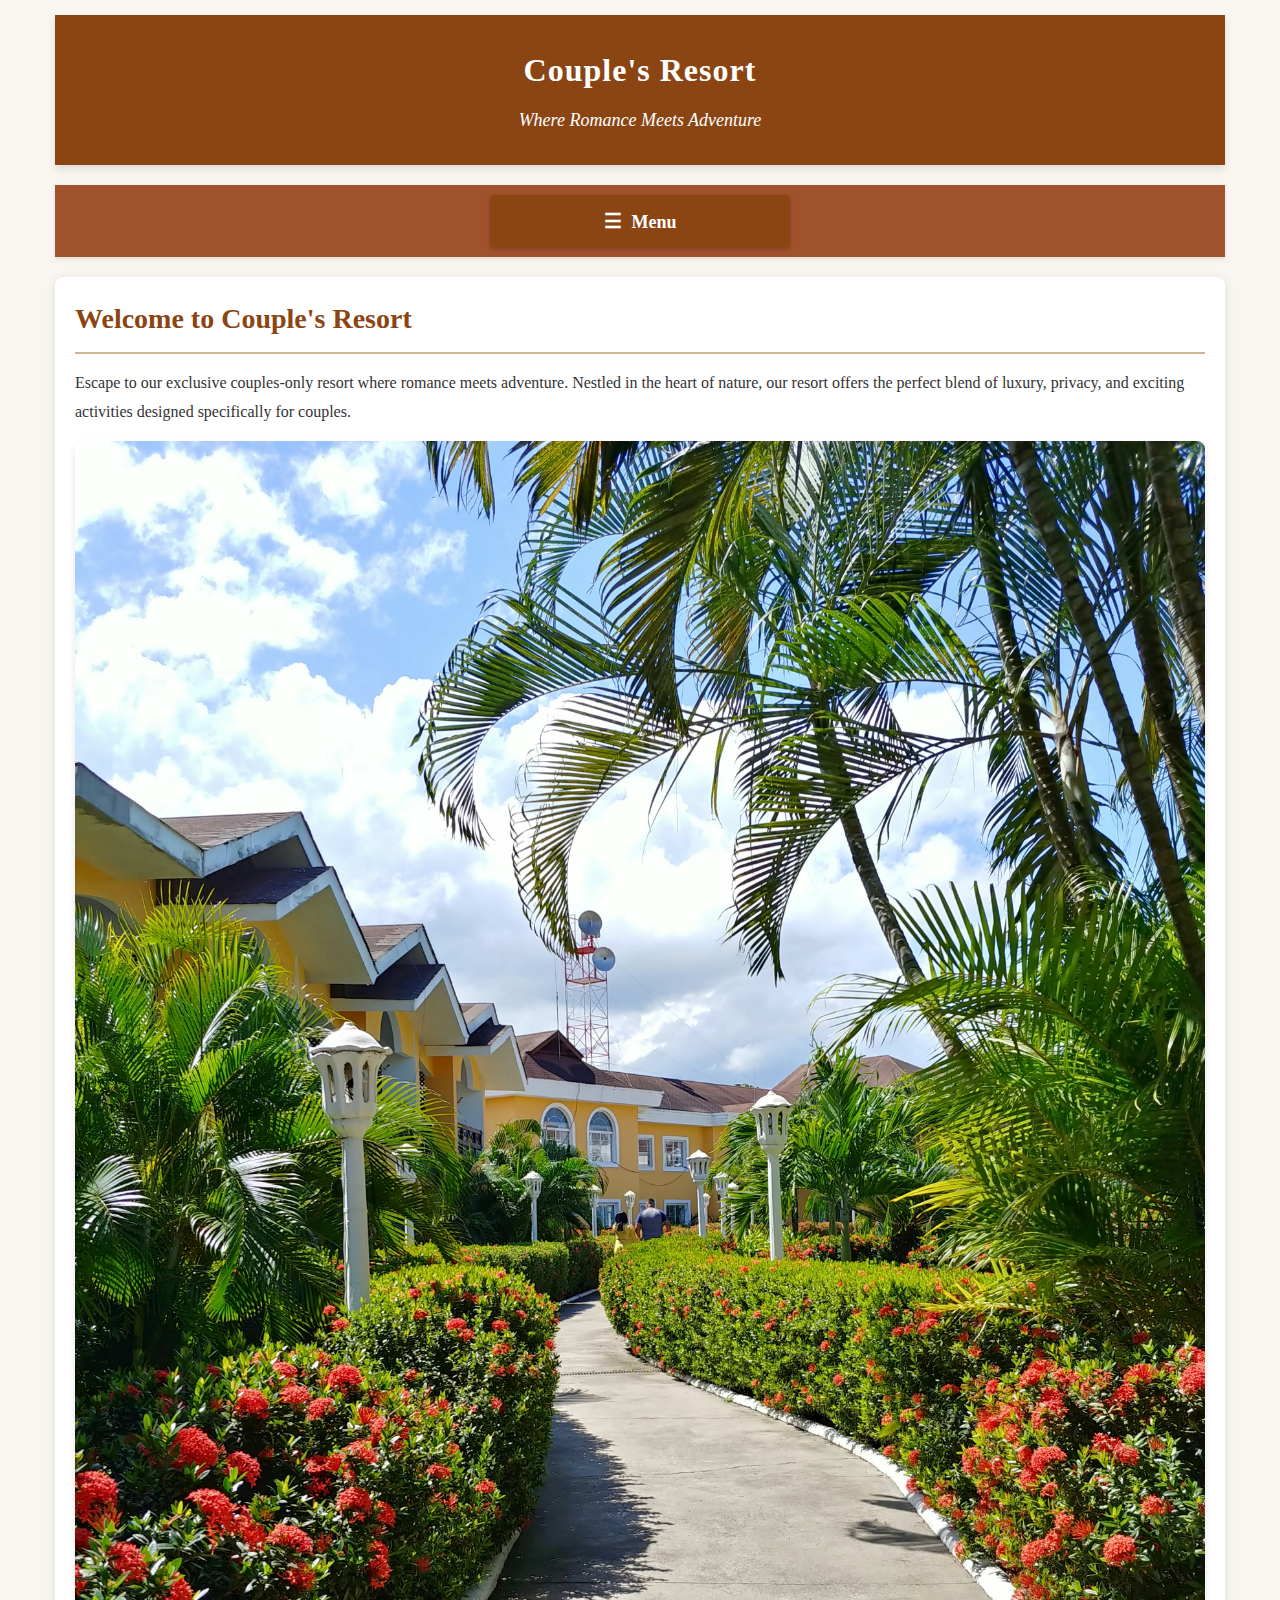
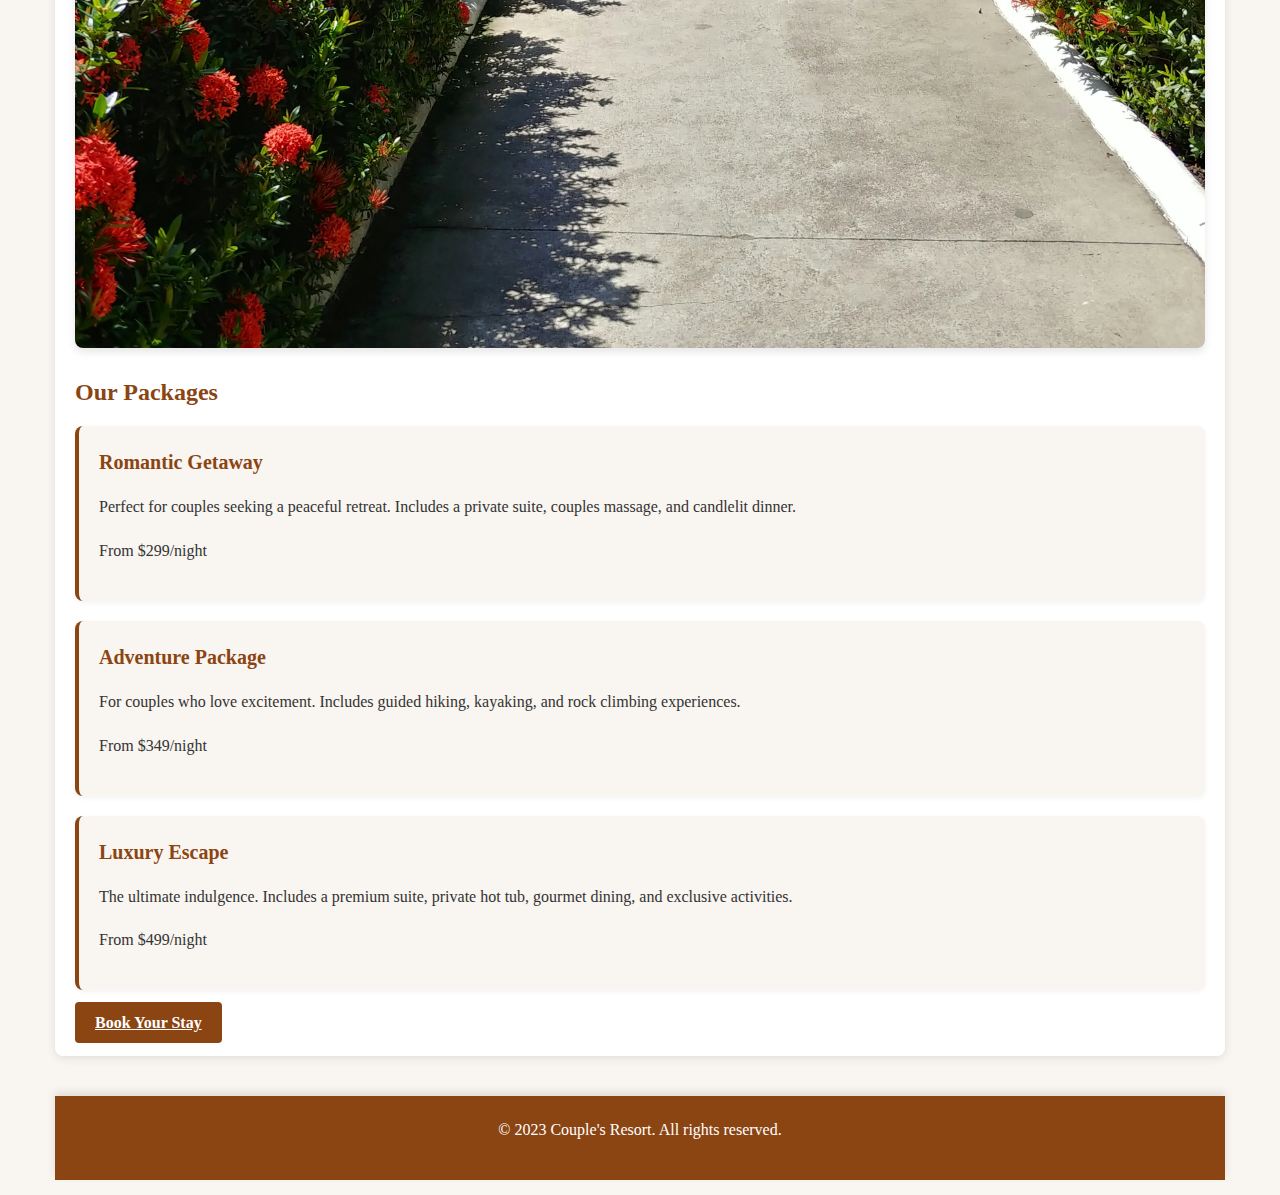
<file: index.html>
<!DOCTYPE html>
<html lang="en">
<head>
    <meta charset="UTF-8">
    <meta name="viewport" content="width=device-width, initial-scale=1.0">
    <title>Couple's Resort - Home</title>
    <link rel="stylesheet" href="css/main.css">
</head>
<body>
    <div class="container">
        <header>
            <div class="logo">Couple's Resort</div>
            <p class="header-tagline">Where Romance Meets Adventure</p>
        </header>
        
        <nav class="nav-container">
            <details class="nav-details">
                <summary class="nav-summary">Menu</summary>
                <ul class="nav-list">
                    <li class="nav-item"><a href="index.html" class="nav-link">Home</a></li>
                    <li class="nav-item"><a href="about.html" class="nav-link">About</a></li>
                    <li class="nav-item"><a href="thrills.html" class="nav-link">Activities</a></li>
                    <li class="nav-item"><a href="thrills-desktop.html" class="nav-link">Activities (Desktop)</a></li>
                    <li class="nav-item"><a href="booking.html" class="nav-link">Booking</a></li>
                </ul>
            </details>
        </nav>
        
        <main class="main-content">
            <h1 class="heading-1">Welcome to Couple's Resort</h1>
            <p class="paragraph">Escape to our exclusive couples-only resort where romance meets adventure. Nestled in the heart of nature, our resort offers the perfect blend of luxury, privacy, and exciting activities designed specifically for couples.</p>
            
            <img src="images/resort-entrance.jpg" alt="Couple's Resort Entrance" class="resort-image">
            
            <h2 class="heading-2">Our Packages</h2>
            
            <div class="package">
                <h3 class="heading-3">Romantic Getaway</h3>
                <p class="paragraph">Perfect for couples seeking a peaceful retreat. Includes a private suite, couples massage, and candlelit dinner.</p>
                <p class="paragraph">From $299/night</p>
            </div>
            
            <div class="package">
                <h3 class="heading-3">Adventure Package</h3>
                <p class="paragraph">For couples who love excitement. Includes guided hiking, kayaking, and rock climbing experiences.</p>
                <p class="paragraph">From $349/night</p>
            </div>
            
            <div class="package">
                <h3 class="heading-3">Luxury Escape</h3>
                <p class="paragraph">The ultimate indulgence. Includes a premium suite, private hot tub, gourmet dining, and exclusive activities.</p>
                <p class="paragraph">From $499/night</p>
            </div>
            
            <a href="booking.html" class="button">Book Your Stay</a>
        </main>
        
        <footer>
            <p class="paragraph">© 2023 Couple's Resort. All rights reserved.</p>
        </footer>
    </div>
</body>
</html>
</file>
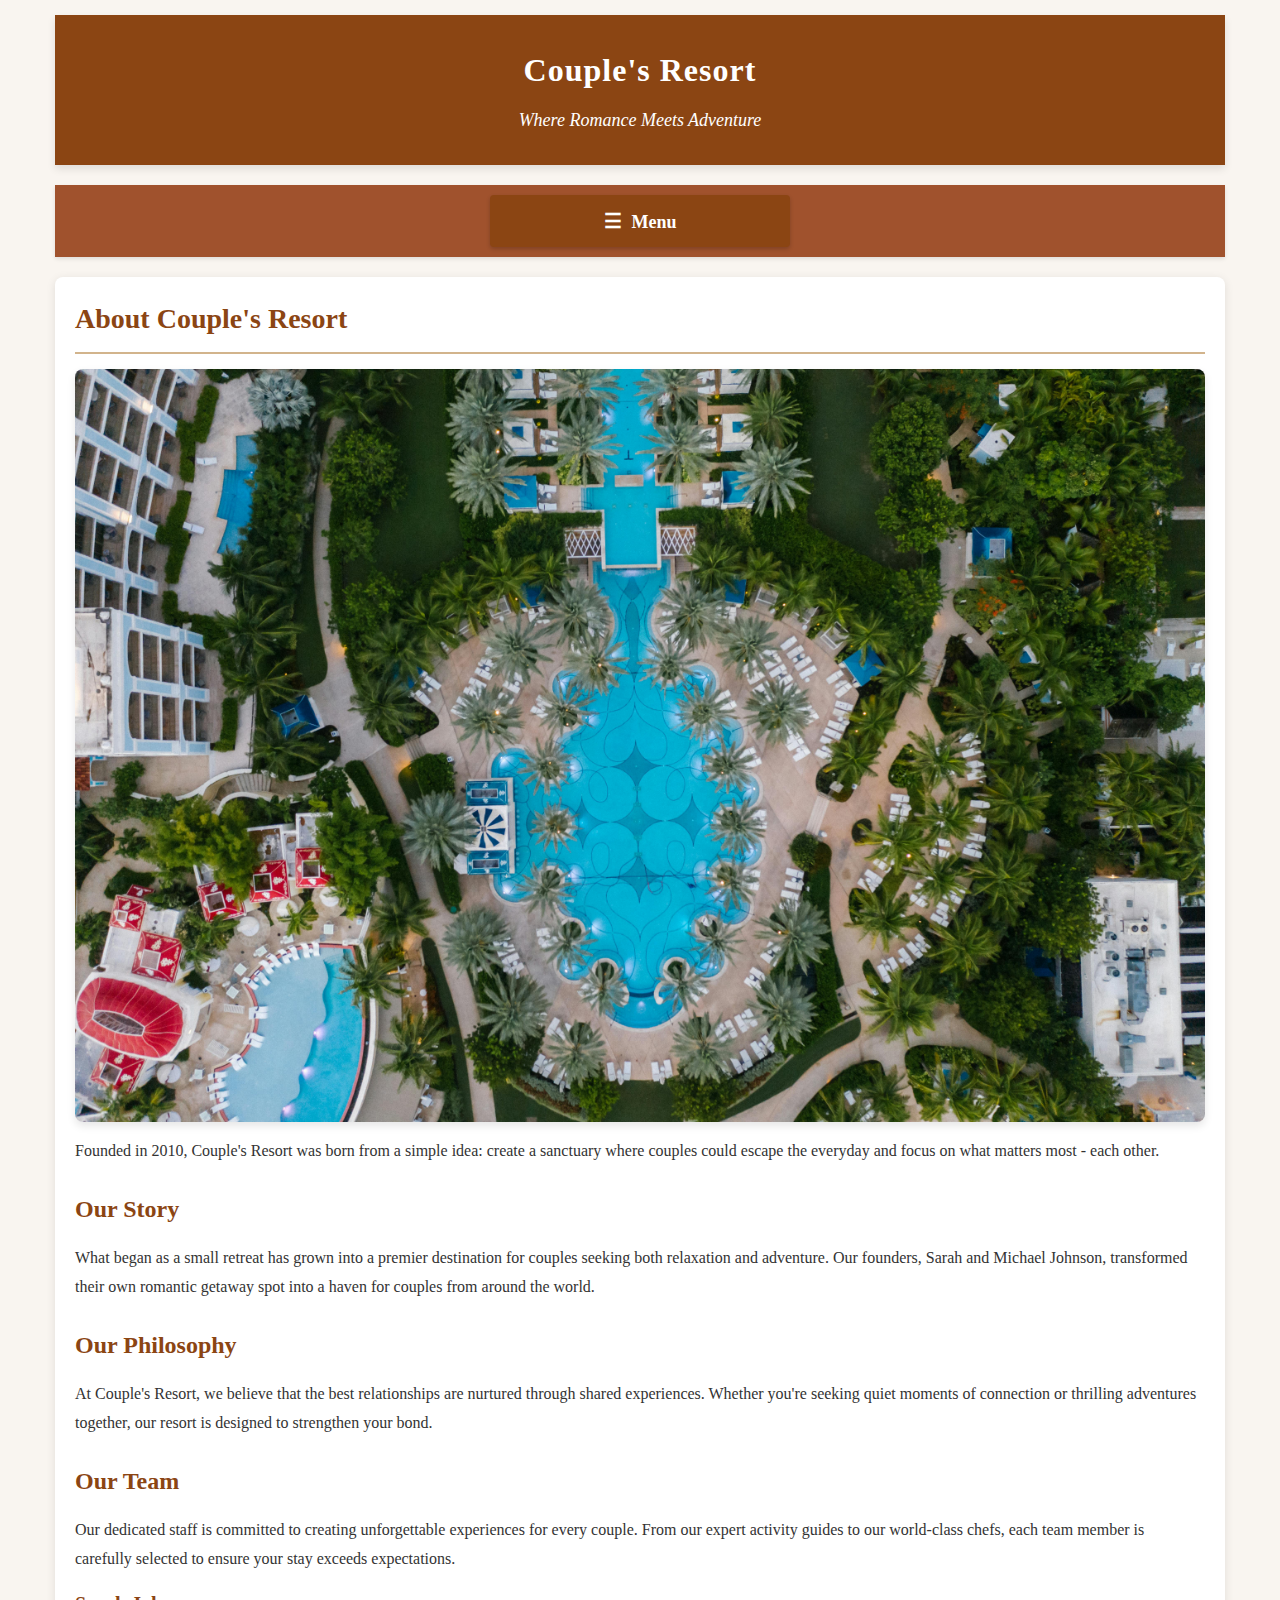
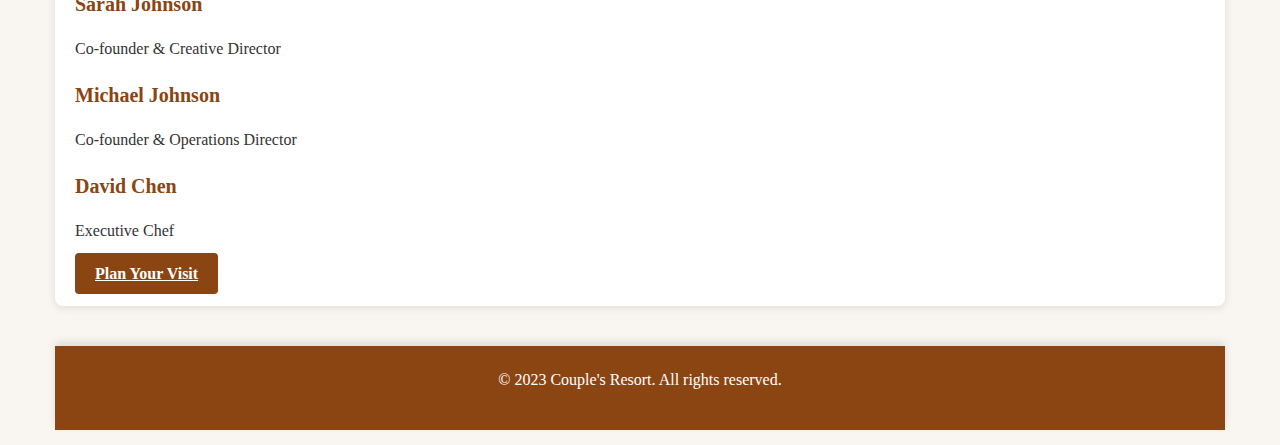
<file: about.html>
<!DOCTYPE html>
<html lang="en">
<head>
    <meta charset="UTF-8">
    <meta name="viewport" content="width=device-width, initial-scale=1.0">
    <title>About Us - Couple's Resort</title>
    <link rel="stylesheet" href="css/main.css">
</head>
<body>
    <div class="container">
        <header>
            <div class="logo">Couple's Resort</div>
            <p class="header-tagline">Where Romance Meets Adventure</p>
        </header>
        
        <nav class="nav-container">
            <details class="nav-details">
                <summary class="nav-summary">Menu</summary>
                <ul class="nav-list">
                    <li class="nav-item"><a href="index.html" class="nav-link">Home</a></li>
                    <li class="nav-item"><a href="about.html" class="nav-link">About</a></li>
                    <li class="nav-item"><a href="thrills.html" class="nav-link">Activities</a></li>
                    <li class="nav-item"><a href="thrills-desktop.html" class="nav-link">Activities (Desktop)</a></li>
                    <li class="nav-item"><a href="booking.html" class="nav-link">Booking</a></li>
                </ul>
            </details>
        </nav>
        
        <main class="main-content">
            <h1 class="heading-1">About Couple's Resort</h1>
            
            <img src="images/resort-aerial.jpg" alt="Aerial View of Couple's Resort" class="resort-image">
            
            <p class="paragraph">Founded in 2010, Couple's Resort was born from a simple idea: create a sanctuary where couples could escape the everyday and focus on what matters most - each other.</p>
            
            <h2 class="heading-2">Our Story</h2>
            <p class="paragraph">What began as a small retreat has grown into a premier destination for couples seeking both relaxation and adventure. Our founders, Sarah and Michael Johnson, transformed their own romantic getaway spot into a haven for couples from around the world.</p>
            
            <h2 class="heading-2">Our Philosophy</h2>
            <p class="paragraph">At Couple's Resort, we believe that the best relationships are nurtured through shared experiences. Whether you're seeking quiet moments of connection or thrilling adventures together, our resort is designed to strengthen your bond.</p>
            
            <h2 class="heading-2">Our Team</h2>
            <p class="paragraph">Our dedicated staff is committed to creating unforgettable experiences for every couple. From our expert activity guides to our world-class chefs, each team member is carefully selected to ensure your stay exceeds expectations.</p>
            
            <div class="team-member">
                <h3 class="heading-3">Sarah Johnson</h3>
                <p class="paragraph">Co-founder & Creative Director</p>
            </div>
            
            <div class="team-member">
                <h3 class="heading-3">Michael Johnson</h3>
                <p class="paragraph">Co-founder & Operations Director</p>
            </div>
            
            <div class="team-member">
                <h3 class="heading-3">David Chen</h3>
                <p class="paragraph">Executive Chef</p>
            </div>
            
            <a href="booking.html" class="button">Plan Your Visit</a>
        </main>
        
        <footer>
            <p class="paragraph">© 2023 Couple's Resort. All rights reserved.</p>
        </footer>
    </div>
</body>
</html>
</file>
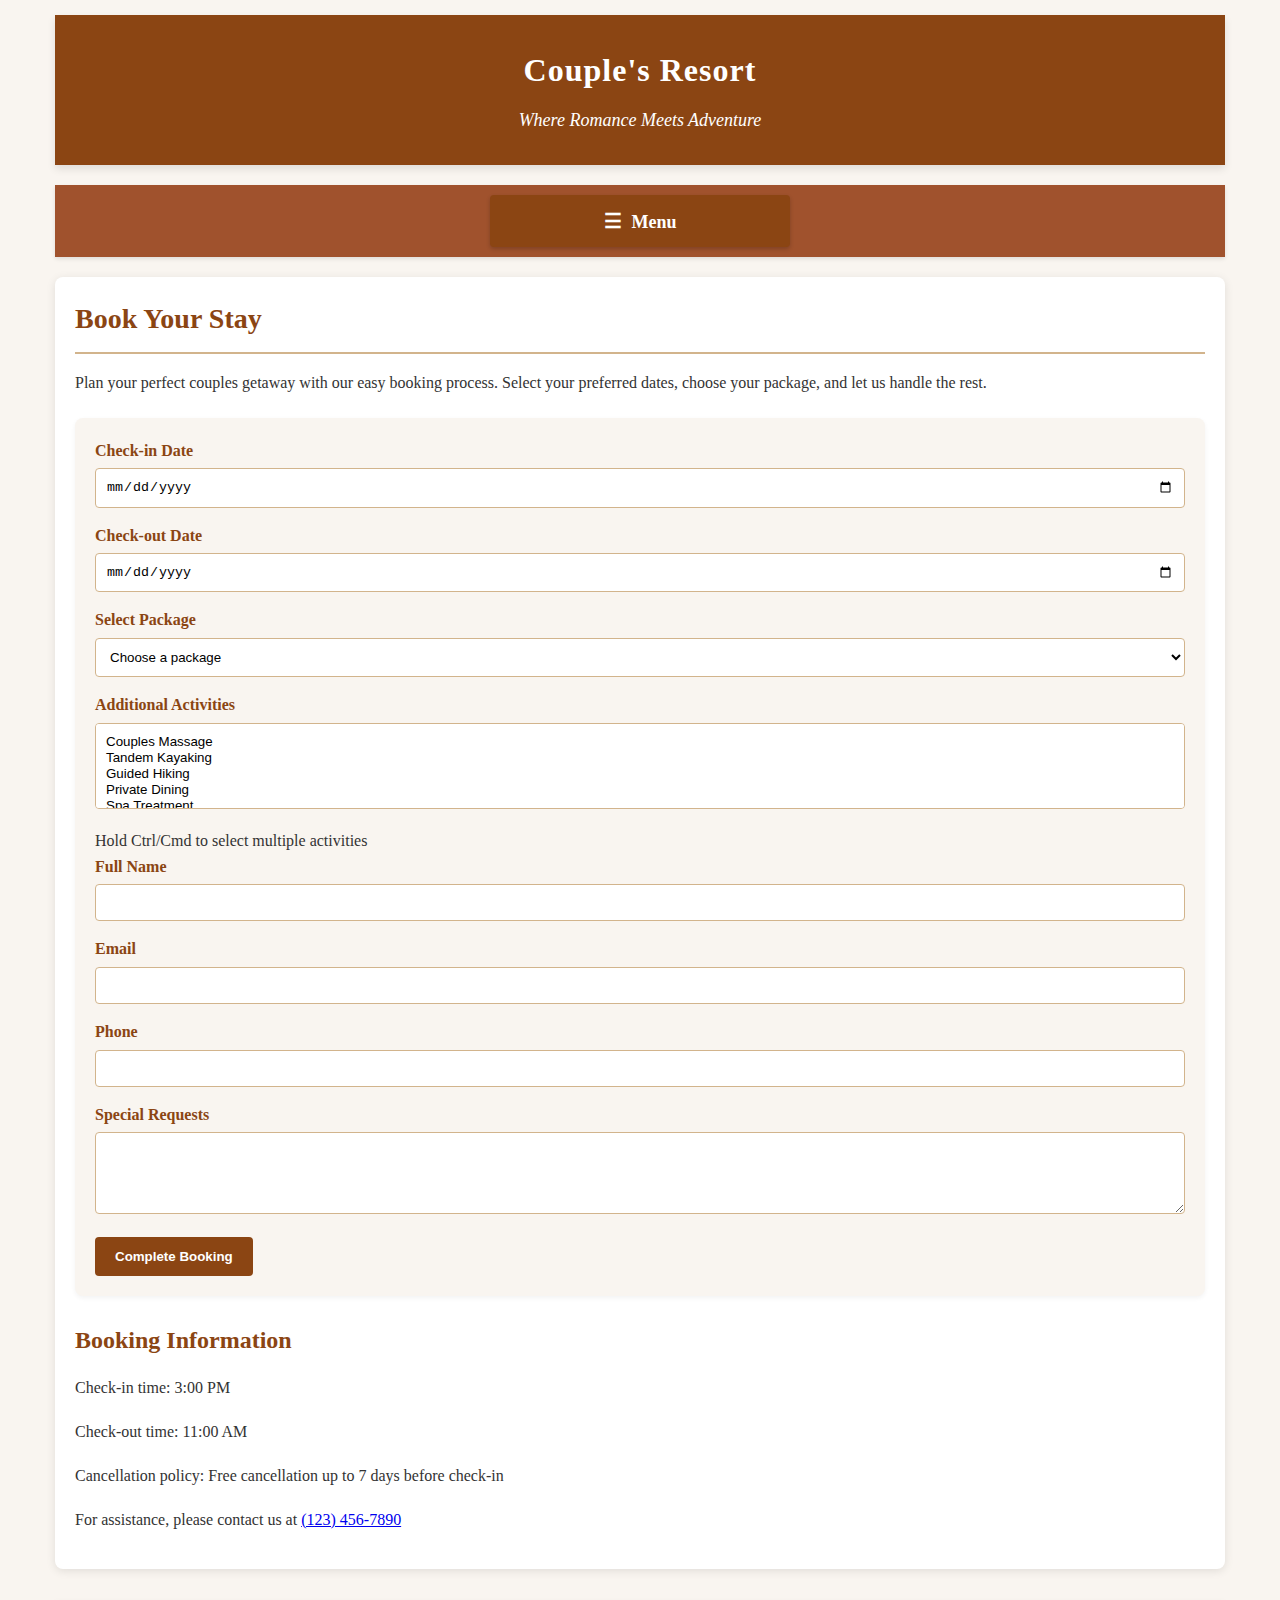
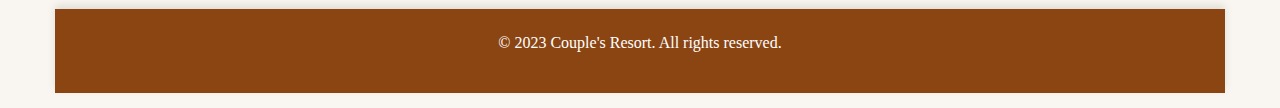
<file: booking.html>
<!DOCTYPE html>
<html lang="en">
<head>
    <meta charset="UTF-8">
    <meta name="viewport" content="width=device-width, initial-scale=1.0">
    <title>Booking - Couple's Resort</title>
    <link rel="stylesheet" href="css/main.css">
</head>
<body>
    <div class="container">
        <header>
            <div class="logo">Couple's Resort</div>
            <p class="header-tagline">Where Romance Meets Adventure</p>
        </header>
        
        <nav class="nav-container">
            <details class="nav-details">
                <summary class="nav-summary">Menu</summary>
                <ul class="nav-list">
                    <li class="nav-item"><a href="index.html" class="nav-link">Home</a></li>
                    <li class="nav-item"><a href="about.html" class="nav-link">About</a></li>
                    <li class="nav-item"><a href="thrills.html" class="nav-link">Activities</a></li>
                    <li class="nav-item"><a href="thrills-desktop.html" class="nav-link">Activities (Desktop)</a></li>
                    <li class="nav-item"><a href="booking.html" class="nav-link">Booking</a></li>
                </ul>
            </details>
        </nav>
        
        <main class="main-content">
            <h1 class="heading-1">Book Your Stay</h1>
            
            <p class="paragraph">Plan your perfect couples getaway with our easy booking process. Select your preferred dates, choose your package, and let us handle the rest.</p>
            
            <form class="booking-form">
                <div class="form-group">
                    <label for="check-in" class="form-label">Check-in Date</label>
                    <input type="date" id="check-in" class="form-input" required>
                </div>
                
                <div class="form-group">
                    <label for="check-out" class="form-label">Check-out Date</label>
                    <input type="date" id="check-out" class="form-input" required>
                </div>
                
                <div class="form-group">
                    <label for="package" class="form-label">Select Package</label>
                    <select id="package" class="form-select" required>
                        <option value="">Choose a package</option>
                        <option value="romantic">Romantic Getaway</option>
                        <option value="adventure">Adventure Package</option>
                        <option value="luxury">Luxury Escape</option>
                    </select>
                </div>
                
                <div class="form-group">
                    <label for="activities" class="form-label">Additional Activities</label>
                    <select id="activities" class="form-select" multiple>
                        <option value="massage">Couples Massage</option>
                        <option value="kayaking">Tandem Kayaking</option>
                        <option value="hiking">Guided Hiking</option>
                        <option value="dining">Private Dining</option>
                        <option value="spa">Spa Treatment</option>
                    </select>
                    <p class="form-help">Hold Ctrl/Cmd to select multiple activities</p>
                </div>
                
                <div class="form-group">
                    <label for="name" class="form-label">Full Name</label>
                    <input type="text" id="name" class="form-input" required>
                </div>
                
                <div class="form-group">
                    <label for="email" class="form-label">Email</label>
                    <input type="email" id="email" class="form-input" required>
                </div>
                
                <div class="form-group">
                    <label for="phone" class="form-label">Phone</label>
                    <input type="tel" id="phone" class="form-input" required>
                </div>
                
                <div class="form-group">
                    <label for="special-requests" class="form-label">Special Requests</label>
                    <textarea id="special-requests" class="form-textarea" rows="4"></textarea>
                </div>
                
                <button type="submit" class="button">Complete Booking</button>
            </form>
            
            <div class="booking-info">
                <h2 class="heading-2">Booking Information</h2>
                <p class="paragraph">Check-in time: 3:00 PM</p>
                <p class="paragraph">Check-out time: 11:00 AM</p>
                <p class="paragraph">Cancellation policy: Free cancellation up to 7 days before check-in</p>
                <p class="paragraph">For assistance, please contact us at <a href="tel:+1234567890" class="link">(123) 456-7890</a></p>
            </div>
        </main>
        
        <footer>
            <p class="paragraph">© 2023 Couple's Resort. All rights reserved.</p>
        </footer>
    </div>
</body>
</html>
</file>
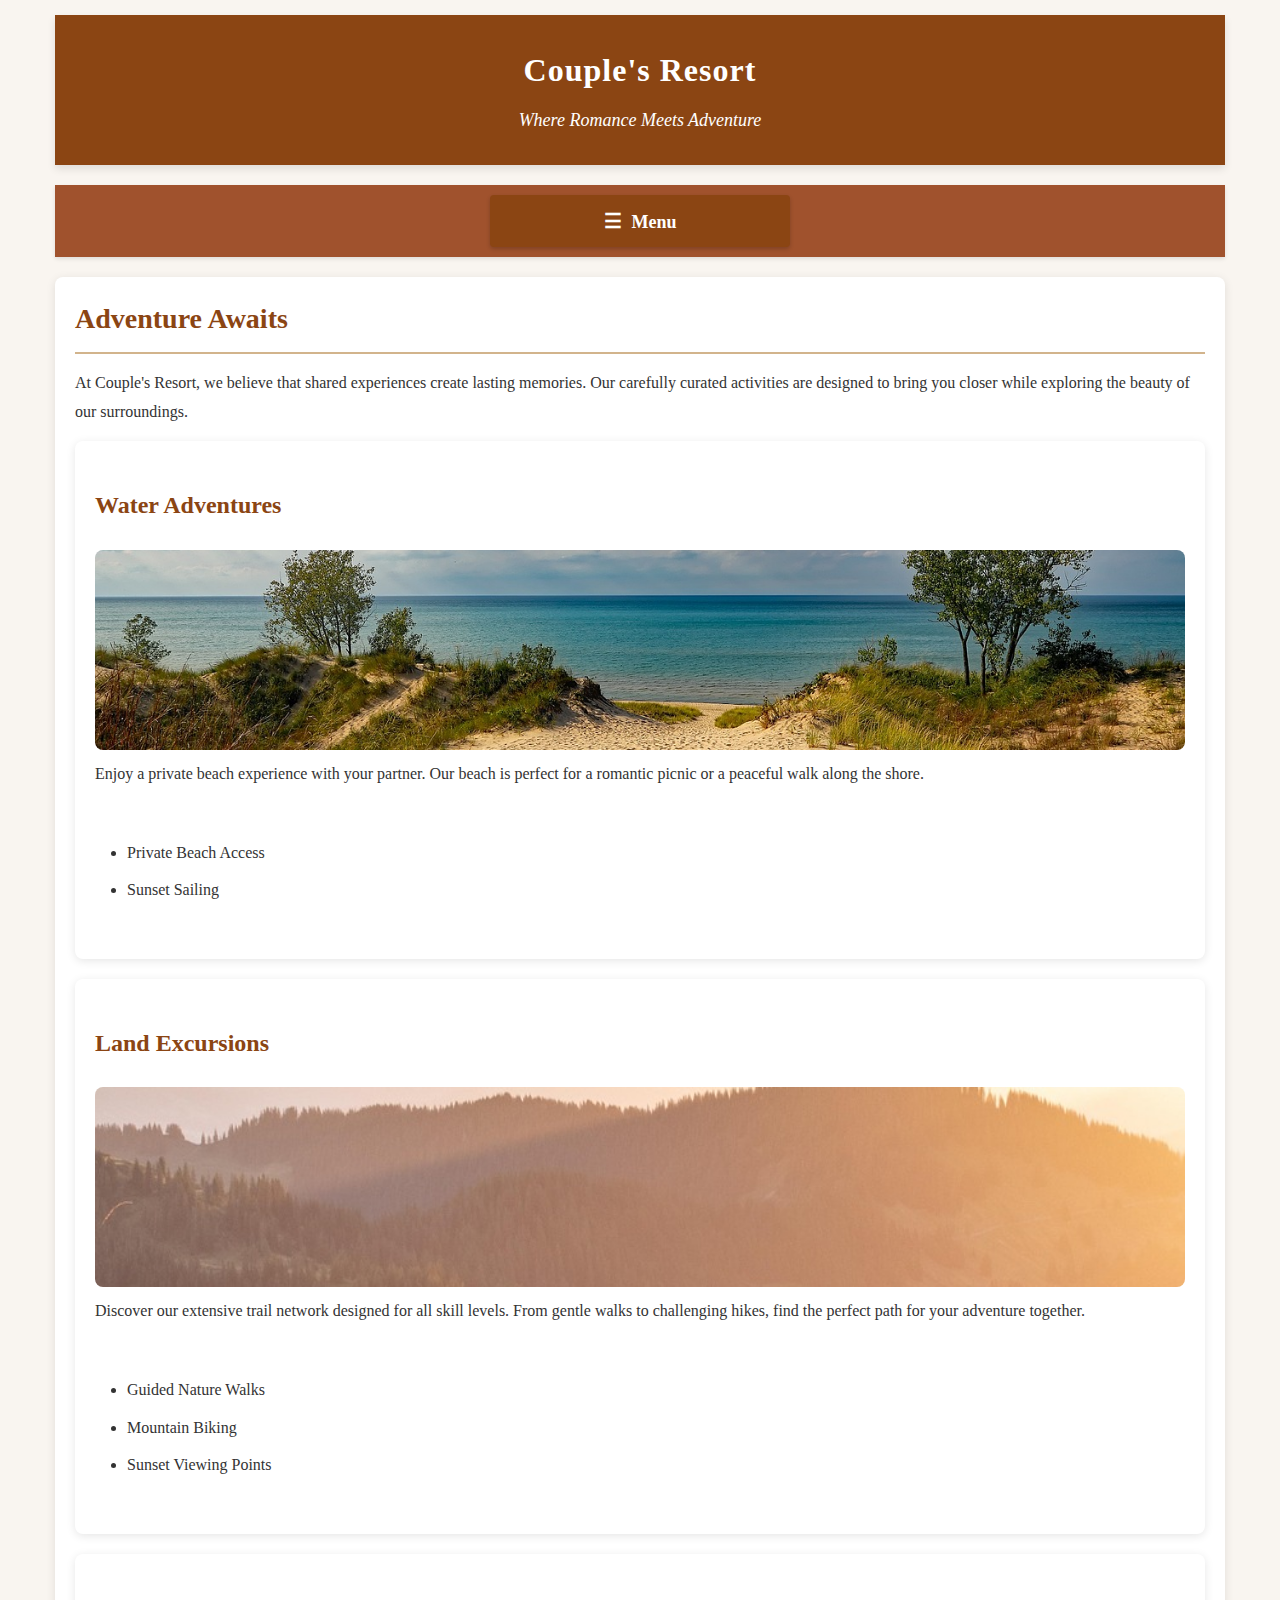
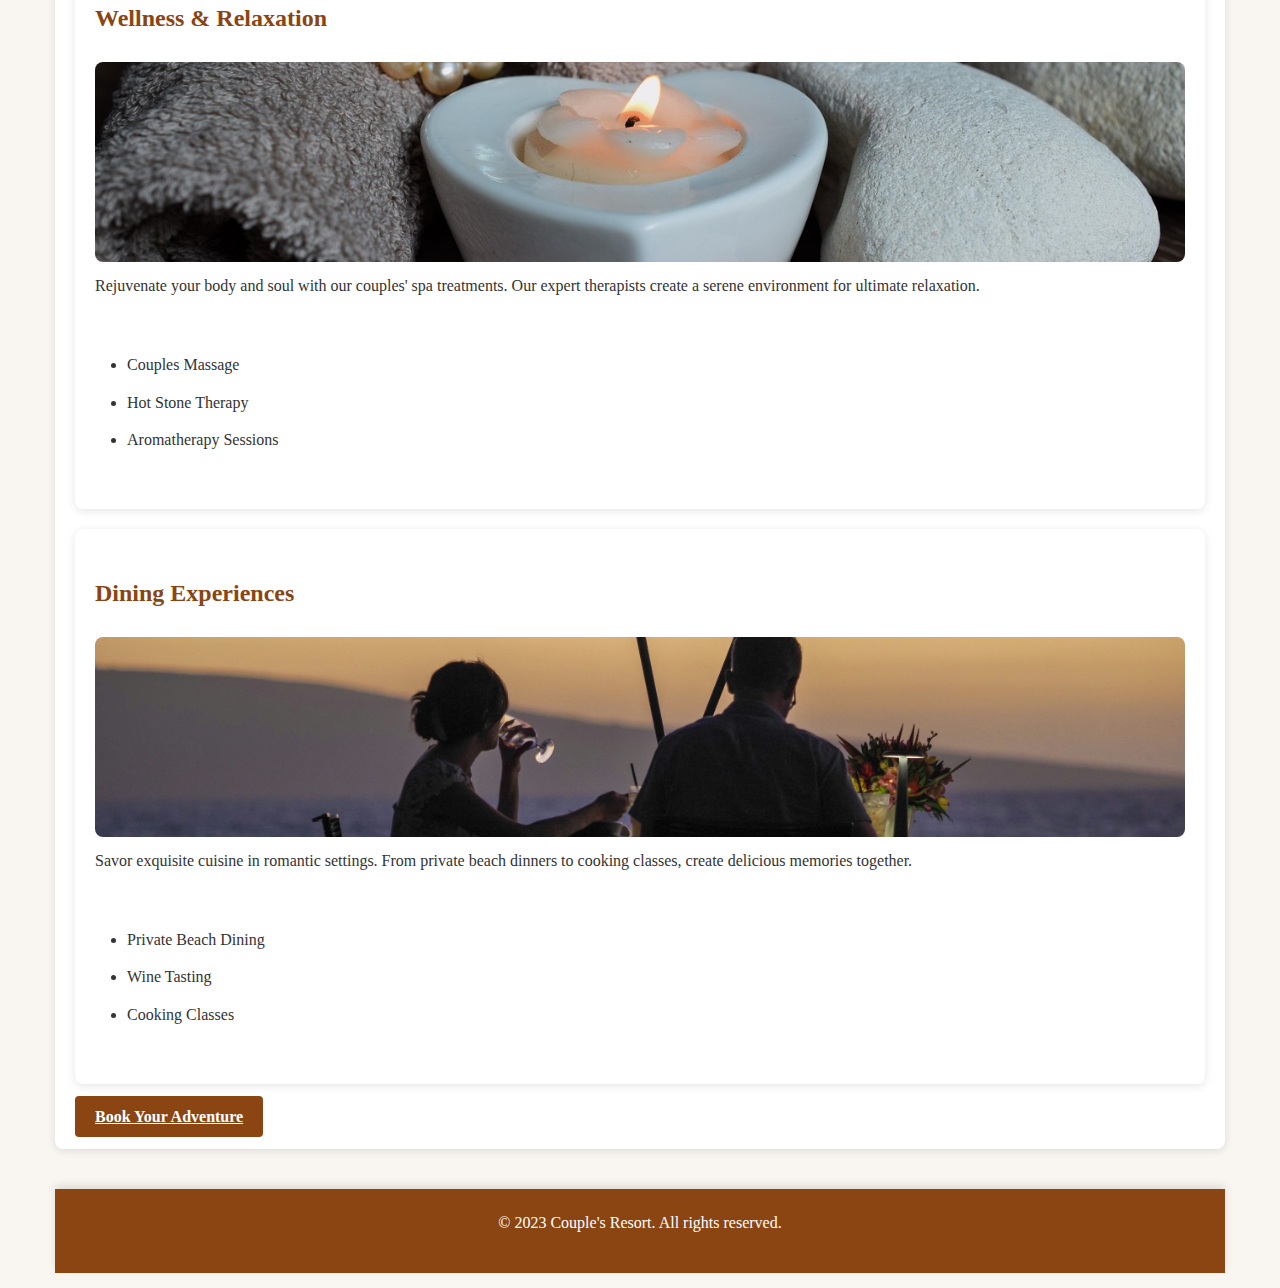
<file: thrills.html>
<!DOCTYPE html>
<html lang="en">
<head>
    <meta charset="UTF-8">
    <meta name="viewport" content="width=device-width, initial-scale=1.0">
    <title>Activities - Couple's Resort</title>
    <link rel="stylesheet" href="css/main.css">
</head>
<body>
    <div class="container">
        <header>
            <div class="logo">Couple's Resort</div>
            <p class="header-tagline">Where Romance Meets Adventure</p>
        </header>
        
        <nav class="nav-container">
            <details class="nav-details">
                <summary class="nav-summary">Menu</summary>
                <ul class="nav-list">
                    <li class="nav-item"><a href="index.html" class="nav-link">Home</a></li>
                    <li class="nav-item"><a href="about.html" class="nav-link">About</a></li>
                    <li class="nav-item"><a href="thrills.html" class="nav-link">Activities</a></li>
                    <li class="nav-item"><a href="thrills-desktop.html" class="nav-link">Activities (Desktop)</a></li>
                    <li class="nav-item"><a href="booking.html" class="nav-link">Booking</a></li>
                </ul>
            </details>
        </nav>
        
        <main class="main-content">
            <h1 class="heading-1">Adventure Awaits</h1>
            
            <p class="paragraph">At Couple's Resort, we believe that shared experiences create lasting memories. Our carefully curated activities are designed to bring you closer while exploring the beauty of our surroundings.</p>
            
            <div class="activity-section">
                <h2 class="heading-2">Water Adventures</h2>
                <img src="images/private-beach.jpg" alt="Private Beach" class="activity-image">
                <p class="paragraph">Enjoy a private beach experience with your partner. Our beach is perfect for a romantic picnic or a peaceful walk along the shore.</p>
                <ul class="activity-list">
                    <li class="activity-item">Private Beach Access</li>
                    <li class="activity-item">Sunset Sailing</li>
                </ul>
            </div>
            
            <div class="activity-section">
                <h2 class="heading-2">Land Excursions</h2>
                <img src="images/hiking.jpg" alt="Couple Hiking" class="activity-image">
                <p class="paragraph">Discover our extensive trail network designed for all skill levels. From gentle walks to challenging hikes, find the perfect path for your adventure together.</p>
                <ul class="activity-list">
                    <li class="activity-item">Guided Nature Walks</li>
                    <li class="activity-item">Mountain Biking</li>
                    <li class="activity-item">Sunset Viewing Points</li>
                </ul>
            </div>
            
            <div class="activity-section">
                <h2 class="heading-2">Wellness & Relaxation</h2>
                <img src="images/spa.jpg" alt="Couple's Spa" class="activity-image">
                <p class="paragraph">Rejuvenate your body and soul with our couples' spa treatments. Our expert therapists create a serene environment for ultimate relaxation.</p>
                <ul class="activity-list">
                    <li class="activity-item">Couples Massage</li>
                    <li class="activity-item">Hot Stone Therapy</li>
                    <li class="activity-item">Aromatherapy Sessions</li>
                </ul>
            </div>
            
            <div class="activity-section">
                <h2 class="heading-2">Dining Experiences</h2>
                <img src="images/dining.jpg" alt="Romantic Dining" class="activity-image">
                <p class="paragraph">Savor exquisite cuisine in romantic settings. From private beach dinners to cooking classes, create delicious memories together.</p>
                <ul class="activity-list">
                    <li class="activity-item">Private Beach Dining</li>
                    <li class="activity-item">Wine Tasting</li>
                    <li class="activity-item">Cooking Classes</li>
                </ul>
            </div>
            
            <a href="booking.html" class="button">Book Your Adventure</a>
        </main>
        
        <footer>
            <p class="paragraph">© 2023 Couple's Resort. All rights reserved.</p>
        </footer>
    </div>
</body>
</html>
</file>
<file: css/main.css>
/* reset */
* {
  margin: 0;
  padding: 0;
  box-sizing: border-box;
}

body {
  font-family: 'Georgia', serif;
  line-height: 1.6;
  color: #333;
  background-color: #f9f5f0;
}

.container {
  display: grid;
  grid-template-columns: 1fr;
  gap: 20px;
  padding: 15px;
  max-width: 1200px;
  margin: 0 auto;
}

header {
  background-color: #8b4513;
  color: white;
  padding: 30px 20px;
  text-align: center;
  box-shadow: 0 4px 8px rgba(0, 0, 0, 0.1);
}

.logo {
  font-size: 32px;
  font-weight: bold;
  margin-bottom: 10px;
  font-family: 'Times New Roman', serif;
  letter-spacing: 1px;
}

.header-tagline {
  font-style: italic;
  font-size: 18px;
}

.nav-container {
  background-color: #a0522d;
  padding: 10px;
  box-shadow: 0 2px 4px rgba(0, 0, 0, 0.1);
}

.nav-details {
  margin: 0 auto;
  max-width: 300px;
}

.nav-summary {
  color: white;
  font-size: 18px;
  font-weight: bold;
  padding: 10px;
  cursor: pointer;
  text-align: center;
  list-style: none;
  background-color: #8b4513;
  border-radius: 4px;
  box-shadow: 0 2px 4px rgba(0, 0, 0, 0.2);
}

.nav-summary::before {
  content: "☰";
  margin-right: 10px;
  font-size: 20px;
}

.nav-list {
  margin: 16px 0;
  padding-left: 0;
  list-style: none;
}

.nav-item {
  margin: 8px 0;
}

.nav-link {
  color: white;
  text-decoration: none;
  display: block;
  padding: 10px 20px;
  transition: background-color 0.3s;
}

.nav-link:hover {
  background-color: #8b4513;
}

.main-content {
  padding: 20px;
  background-color: white;
  border-radius: 8px;
  box-shadow: 0 2px 10px rgba(0, 0, 0, 0.1);
}

.heading-1, .heading-2, .heading-3 {
  margin-bottom: 15px;
  color: #8b4513;
  font-family: 'Times New Roman', serif;
}

.heading-1 {
  font-size: 28px;
  border-bottom: 2px solid #d2b48c;
  padding-bottom: 10px;
}

.heading-2 {
  font-size: 24px;
  margin-top: 25px;
}

.heading-3 {
  font-size: 20px;
}

.paragraph {
  margin-bottom: 15px;
  line-height: 1.8;
}

footer {
  background-color: #8b4513;
  color: white;
  text-align: center;
  padding: 20px;
  margin-top: 20px;
  box-shadow: 0 -4px 8px rgba(0, 0, 0, 0.1);
}

.resort-image {
  max-width: 100%;
  height: auto;
  display: block;
  margin: 15px 0;
  border-radius: 8px;
  box-shadow: 0 4px 8px rgba(0, 0, 0, 0.1);
}

.booking-form {
  margin: 20px 0;
  background-color: #f9f5f0;
  padding: 20px;
  border-radius: 8px;
  box-shadow: 0 2px 5px rgba(0, 0, 0, 0.05);
}

.form-label {
  display: block;
  margin-bottom: 5px;
  font-weight: bold;
  color: #8b4513;
}

.form-input, .form-textarea, .form-select {
  width: 100%;
  padding: 10px;
  margin-bottom: 15px;
  border: 1px solid #d2b48c;
  border-radius: 4px;
  background-color: white;
}

.button {
  background-color: #8b4513;
  color: white;
  border: none;
  padding: 12px 20px;
  cursor: pointer;
  border-radius: 4px;
  font-weight: bold;
  transition: background-color 0.3s;
}

.button:hover {
  background-color: #a0522d;
}

@keyframes pulse {
  0% { transform: scale(1); }
  50% { transform: scale(1.05); }
  100% { transform: scale(1); }
}

.animate-button {
  animation: pulse 1s infinite;
}

.completion-check::after {
  content: "✓";
  color: #4CAF50;
  margin-left: 5px;
  font-weight: bold;
}

.details-container {
  margin-bottom: 20px;
  border: 1px solid #d2b48c;
  border-radius: 8px;
  overflow: hidden;
}

.details-summary {
  background-color: #f9f5f0;
  padding: 15px;
  cursor: pointer;
  font-weight: bold;
  color: #8b4513;
  position: relative;
}

.details-summary::after {
  content: "+";
  position: absolute;
  right: 15px;
  top: 50%;
  transform: translateY(-50%);
  font-size: 20px;
}

.details-content {
  padding: 15px;
  background-color: white;
}

.desktop-container {
  display: grid;
  grid-template-columns: 1fr;
  gap: 20px;
  padding: 15px;
  max-width: 1200px;
  margin: 0 auto;
}

.desktop-nav {
  display: flex;
  justify-content: center;
  background-color: #a0522d;
  padding: 15px;
  box-shadow: 0 2px 4px rgba(0, 0, 0, 0.1);
}

.desktop-nav-list {
  margin: 16px 0;
  padding-left: 0;
  list-style: none;
}

.desktop-nav-item {
  margin: 8px 16px;
  display: inline-block;
}

.desktop-nav-link {
  color: white;
  text-decoration: none;
  padding: 10px;
  transition: background-color 0.3s;
  border-radius: 4px;
}

.desktop-nav-link:hover {
  background-color: #8b4513;
}

.package {
  background-color: #f9f5f0;
  padding: 20px;
  margin-bottom: 20px;
  border-radius: 8px;
  box-shadow: 0 2px 5px rgba(0, 0, 0, 0.05);
  border-left: 4px solid #8b4513;
}

.activity-section {
  background-color: white;
  padding: 20px;
  border-radius: 8px;
  box-shadow: 0 2px 10px rgba(0, 0, 0, 0.1);
  margin-bottom: 20px;
  display: flex;
  flex-direction: column;
}

.activity-image {
  width: 100%;
  height: 200px;
  object-fit: cover;
  border-radius: 8px;
  margin: 10px 0;
}

.desktop-main {
  display: grid;
  grid-template-columns: repeat(3, 1fr);
  gap: 20px;
}

.desktop-heading {
  grid-column: 1 / 4;
}

.desktop-paragraph {
  grid-column: 1 / 4;
}

.desktop-section {
  margin-bottom: 0;
}

.activity-list {
  margin: 24px 0;
  padding-left: 32px;
}

.activity-item {
  margin: 12px 0;
}
</file>
